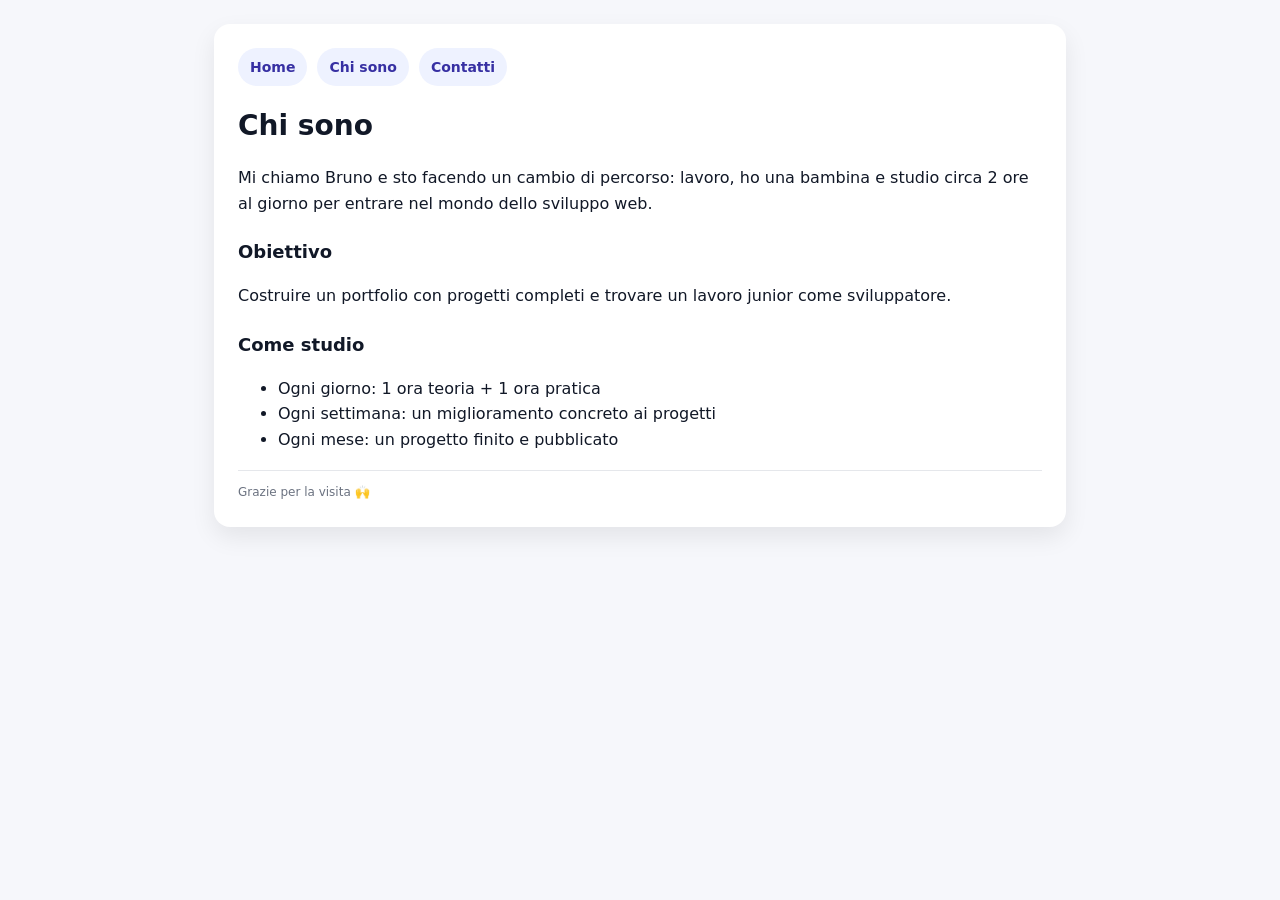
<file: chi-sono.html>
<!DOCTYPE html>
<html lang="it">
<head>
  <meta charset="UTF-8" />
  <meta name="viewport" content="width=device-width, initial-scale=1.0" />
  <title>Chi sono | Il mio sito</title>
  <link rel="stylesheet" href="styles.css" />
</head>
<body>
  <div class="container">
    <div class="card">
      <nav>
        <a href="index.html">Home</a>
        <a href="chi-sono.html">Chi sono</a>
        <a href="contatti.html">Contatti</a>
      </nav>

      <h1>Chi sono</h1>

      <p>
        Mi chiamo Bruno e sto facendo un cambio di percorso: lavoro, ho una bambina e studio
        circa 2 ore al giorno per entrare nel mondo dello sviluppo web.
      </p>

      <h2>Obiettivo</h2>
      <p>
        Costruire un portfolio con progetti completi e trovare un lavoro junior come sviluppatore.
      </p>

      <h2>Come studio</h2>
      <ul>
        <li>Ogni giorno: 1 ora teoria + 1 ora pratica</li>
        <li>Ogni settimana: un miglioramento concreto ai progetti</li>
        <li>Ogni mese: un progetto finito e pubblicato</li>
      </ul>

      <div class="footer">Grazie per la visita 🙌</div>
    </div>
  </div>
</body>
</html>
</file>
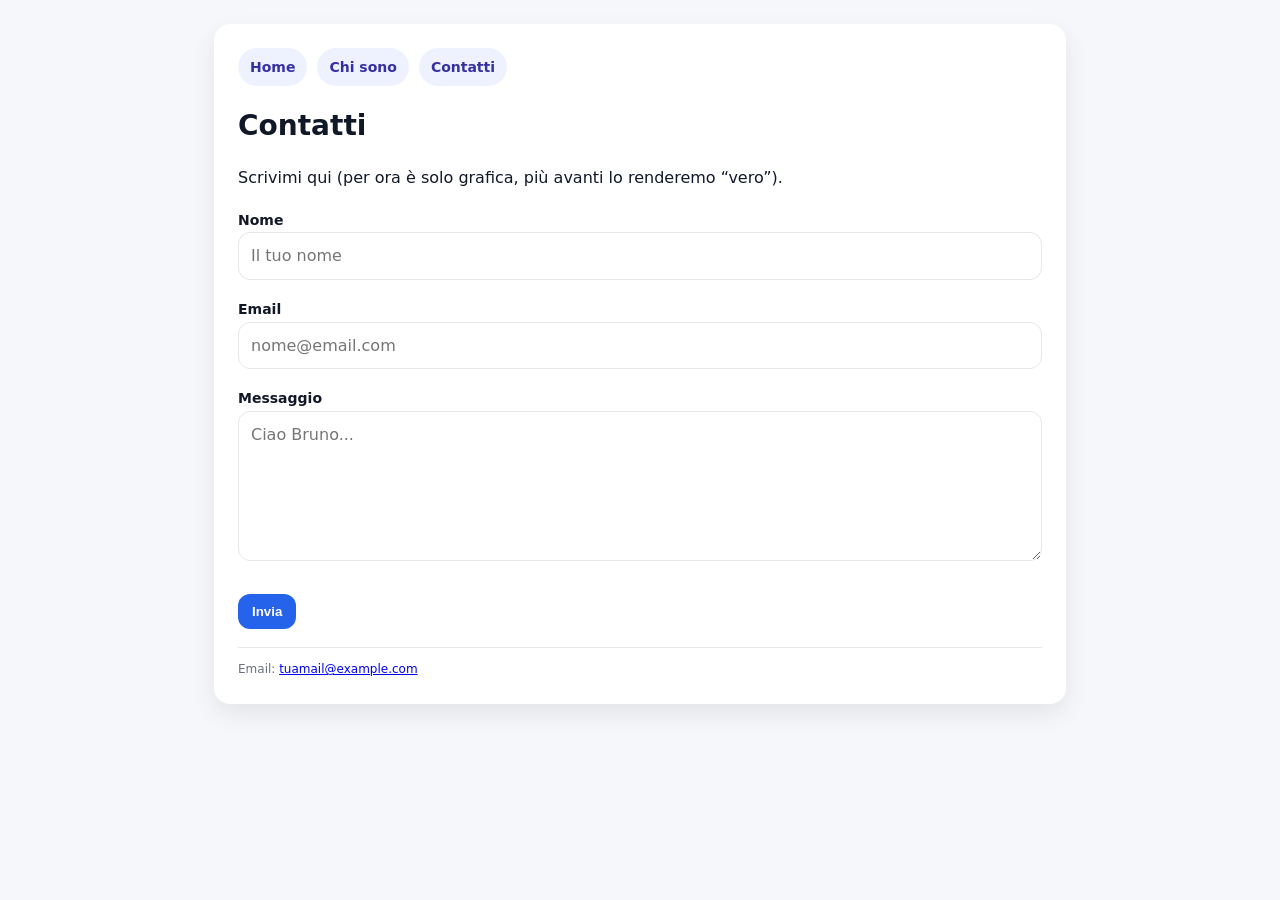
<file: contatti.html>
<!DOCTYPE html>
<html lang="it">
<head>
  <meta charset="UTF-8" />
  <meta name="viewport" content="width=device-width, initial-scale=1.0" />
  <title>Contatti | Il mio sito</title>
  <link rel="stylesheet" href="styles.css" />
</head>
<body>
  <div class="container">
    <div class="card">
      <nav>
        <a href="index.html">Home</a>
        <a href="chi-sono.html">Chi sono</a>
        <a href="contatti.html">Contatti</a>
      </nav>

      <h1>Contatti</h1>
      <p>Scrivimi qui (per ora è solo grafica, più avanti lo renderemo “vero”).</p>

      <form>
        <p>
          <label for="nome">Nome</label><br />
          <input id="nome" name="nome" type="text" placeholder="Il tuo nome" />
        </p>

        <p>
          <label for="email">Email</label><br />
          <input id="email" name="email" type="email" placeholder="nome@email.com" />
        </p>

        <p>
          <label for="messaggio">Messaggio</label><br />
          <textarea id="messaggio" name="messaggio" rows="5" placeholder="Ciao Bruno..."></textarea>
        </p>

        <button type="button">Invia</button>
      </form>

      <div class="footer">
        Email: <a href="mailto:tuamail@example.com">tuamail@example.com</a>
      </div>
    </div>
  </div>
</body>
</html>
</file>
<file: styles.css>
* { box-sizing: border-box; }

body{
  font-family: system-ui, -apple-system, Segoe UI, Roboto, Arial, sans-serif;
  margin: 0;
  line-height: 1.6;
  background: #f6f7fb;
  color: #111827;
}

.container{
  max-width: 900px;
  margin: 0 auto;
  padding: 24px;
}

.card{
  background: white;
  border-radius: 16px;
  padding: 24px;
  box-shadow: 0 10px 25px rgba(0,0,0,0.08);
}

nav{
  display: flex;
  gap: 10px;
  margin-bottom: 18px;
  flex-wrap: wrap;
}

nav a{
  padding: 8px 12px;
  border-radius: 999px;
  background: #eef2ff;
  color: #3730a3;
  text-decoration: none;
  font-weight: 600;
  font-size: 14px;
}

nav a:hover{
  filter: brightness(0.95);
}

.card{
  transition: transform 0.2s;
}

.card:hover{
  transform: translateY(-4px);
}

header{
  display: flex;
  gap: 16px;
  align-items: center;
  margin: 10px 0 16px;
}

.avatar{
  width: 84px;
  height: 84px;
  border-radius: 50%;
  object-fit: cover;
  border: 3px solid #e5e7eb;
}

h1{ margin: 0; font-size: 28px; }
h2{ margin-top: 22px; font-size: 18px; }

.badge{
  display: inline-block;
  padding: 6px 10px;
  border-radius: 999px;
  background: #ecfeff;
  color: #155e75;
  font-size: 12px;
  font-weight: 700;
}

.footer{
  margin-top: 18px;
  font-size: 12px;
  color: #6b7280;
  border-top: 1px solid #e5e7eb;
  padding-top: 12px;
}

input, textarea{
  width: 100%;
  padding: 10px 12px;
  border-radius: 12px;
  border: 1px solid #e5e7eb;
  font: inherit;
}

label{ font-weight: 600; font-size: 14px; }

button{
  margin-top: 10px;
  padding: 10px 14px;
  border-radius: 12px;
  border: 0;
  background: #2563eb;
  color: white;
  font-weight: 700;
  cursor: pointer;
}

button:hover{ filter: brightness(0.95); }
</file>
